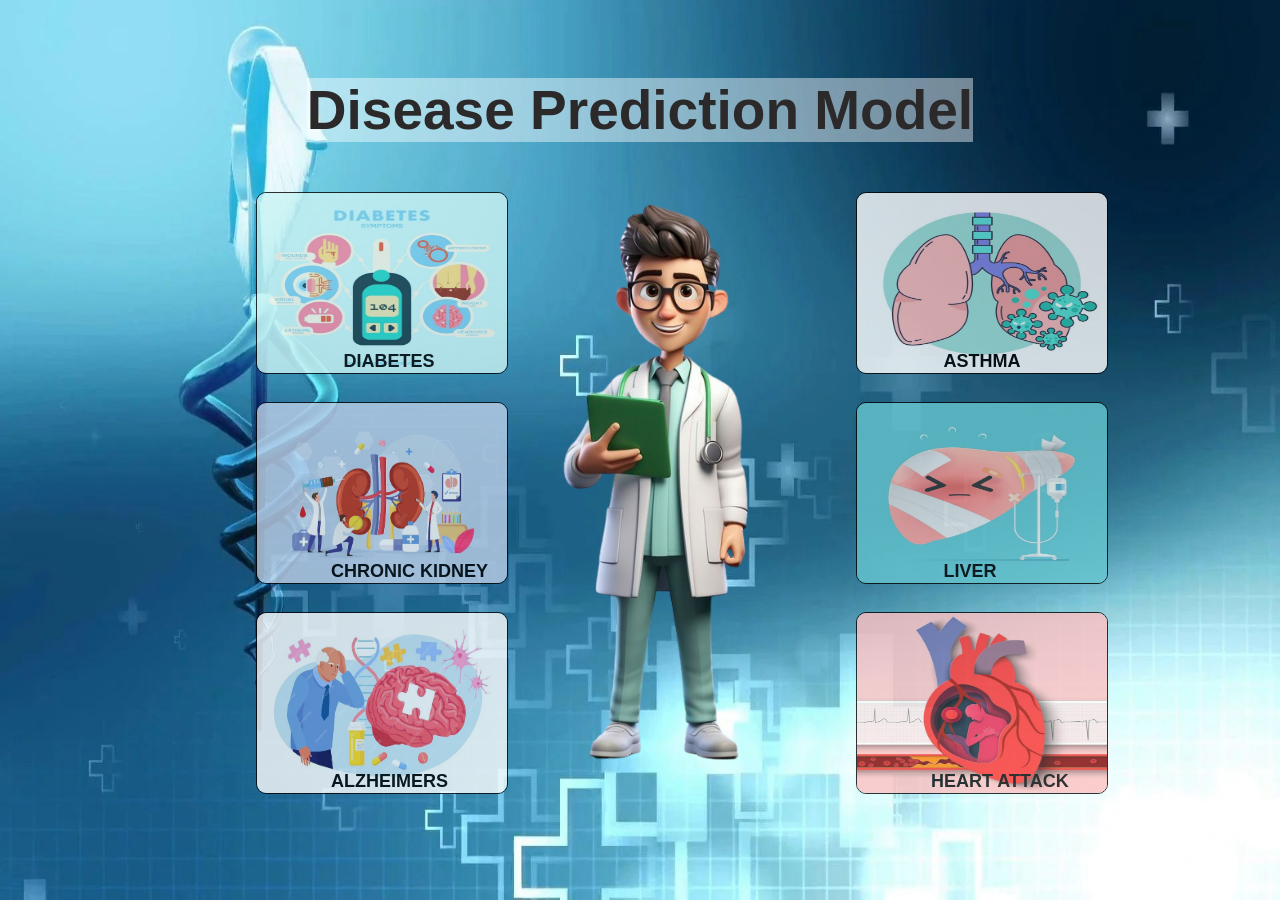
<file: final_project/final_project/template/index.html>
<!DOCTYPE html>
<html lang="en">
<head>
    <meta charset="UTF-8">
    <meta name="viewport" content="width=device-width, initial-scale=1.0">
    <title>Disease Prediction Model</title>
    <link rel="stylesheet" href="../static/css/style1.css">
</head>
<body>
    <div class="container">
        <div class="head">
            Disease Prediction Model
        </div>
        <div class="box">
            <div class="template first">
                <a href="diabetes.html" target="_blank" class="dia">
                    <img src="../static/pics/diabetes.jpeg" alt="Image not Found" class="temp-image">
                    <p class="text">DIABETES</p>
                </a>
            </div>
            <div class="template second" >
                <a href="lungs.html" target="_blank" class="dia">
                    <img src="../static/pics/lungs.jpeg" alt="Image not Found" class="temp-image">
                    <p class="text">ASTHMA</p>
                </a>
            </div>
            <div class="template third">
                <a href="brain.html" target="_blank" class="dia">
                    <img src="../static/pics/alzm.jpeg" alt="Image not Found" class="temp-image">
                    <p class="text-2">ALZHEIMERS</p>
                </a>
            </div>
            <div class="template fourth">
                <a href="heart.html" target="_blank" class="dia">
                    <img src="../static/pics/heart.jpeg" alt="Image not Found" class="temp-image">
                    <p class="text-2">HEART ATTACK</p>
                </a>
            </div>
            <div class="template fifth">
                <a href="kidney.html" target="_blank" class="dia">
                    <img src="../static/pics/kidney.jpeg" alt="Image not Found" class="temp-image">
                    <p class="text-2">CHRONIC KIDNEY</p>
                </a>
            </div>
            <div class="template sixth" >
                <a href="liver.html" target="_blank" class="dia">
                    <img src="../static/pics/liver.jpeg" alt="Image not Found" class="temp-image">
                    <p class="text">LIVER</p>
                </a>
            </div>
            <div class="center">
                <img src="../static/pics/center.png" alt="Image not Found" class="center-image">
            </div>
        </div>
    </div>
</body>
</html>
</file>
<file: final_project/final_project/static/css/style1.css>
*{
    margin: 0;
    padding: 0;
    font-family: 'Segoe UI', Tahoma, Geneva, Verdana, sans-serif;
}
.container{
    height: 100vh;
    width: 100vw;
    background-image: url("../pics/back.jpeg");
    /* background-color: black; */
    background-size: 100% 100%;
    display: flex;
    flex-direction: column;
    justify-content: center;
    align-items: center;
}
.head{
    font-size: 55px;
    font-weight: 550;
    margin-bottom: 50px;
    color: rgb(43, 41, 41);
    /* text-decoration: solid underline; */
    background-color: rgba(255, 255, 255, 0.441);
}
.box{
    width: 60%;
    height: 70%;
    /* border: 2px solid black;
    background-color: rgba(255, 255, 255, 0.295); */
    /* opacity: 0.2; */
    display: grid;
    grid-template-rows: 1fr 1fr 1fr ;
    grid-template-columns: 1fr 1fr 1fr;
    /* gap: 10px; */
}
.template{
    width: 250px;
    height: 180px;
    position: relative;
    cursor: pointer;
    opacity: 0.8;
    transition: transform 1s ease;
}
.temp-image{
    height: 100%;
    width: 100%;
    border: 1px solid black;
    border-radius: 10px;
}
.center{
    width: 300px;
    height: 580px;
    margin-right: 50px;
    grid-row: 1/4;
    grid-column: 2/3;
}
.center-image{
    height: 100%;
    width: 100%;
}
.dia{
    text-decoration: none;
}
.text{
    position: absolute;
    /* bottom: 90px;
    left: 90px; */
    bottom: 0%;
    left: 35%;
    color: black;
    font-weight: bolder;
    font-size: large;
}
.text-2{
    position: absolute;
    /* bottom: 90px;
    left: 90px; */
    bottom: 0%;
    left: 30%;
    color: black;
    font-weight: bolder;
    font-size: large;
}
.template:hover{
    transform: scale(1.1);
    opacity: 1;
    
}
.first{
    grid-row: 1/2;
    grid-column: 1/2;
}
.second{
    grid-row: 1/2;
    grid-column: 3/3;
}
.third{
    grid-row: 3/3;
    grid-column: 1/2;
}
.fourth{
    grid-row: 3/3;
    grid-column: 3/3;
}
.fifth{
    grid-row: 2/3;
    grid-column: 1/2;
}
.sixth{
    grid-row: 2/3;
    grid-column: 3/3;
}
</file>
